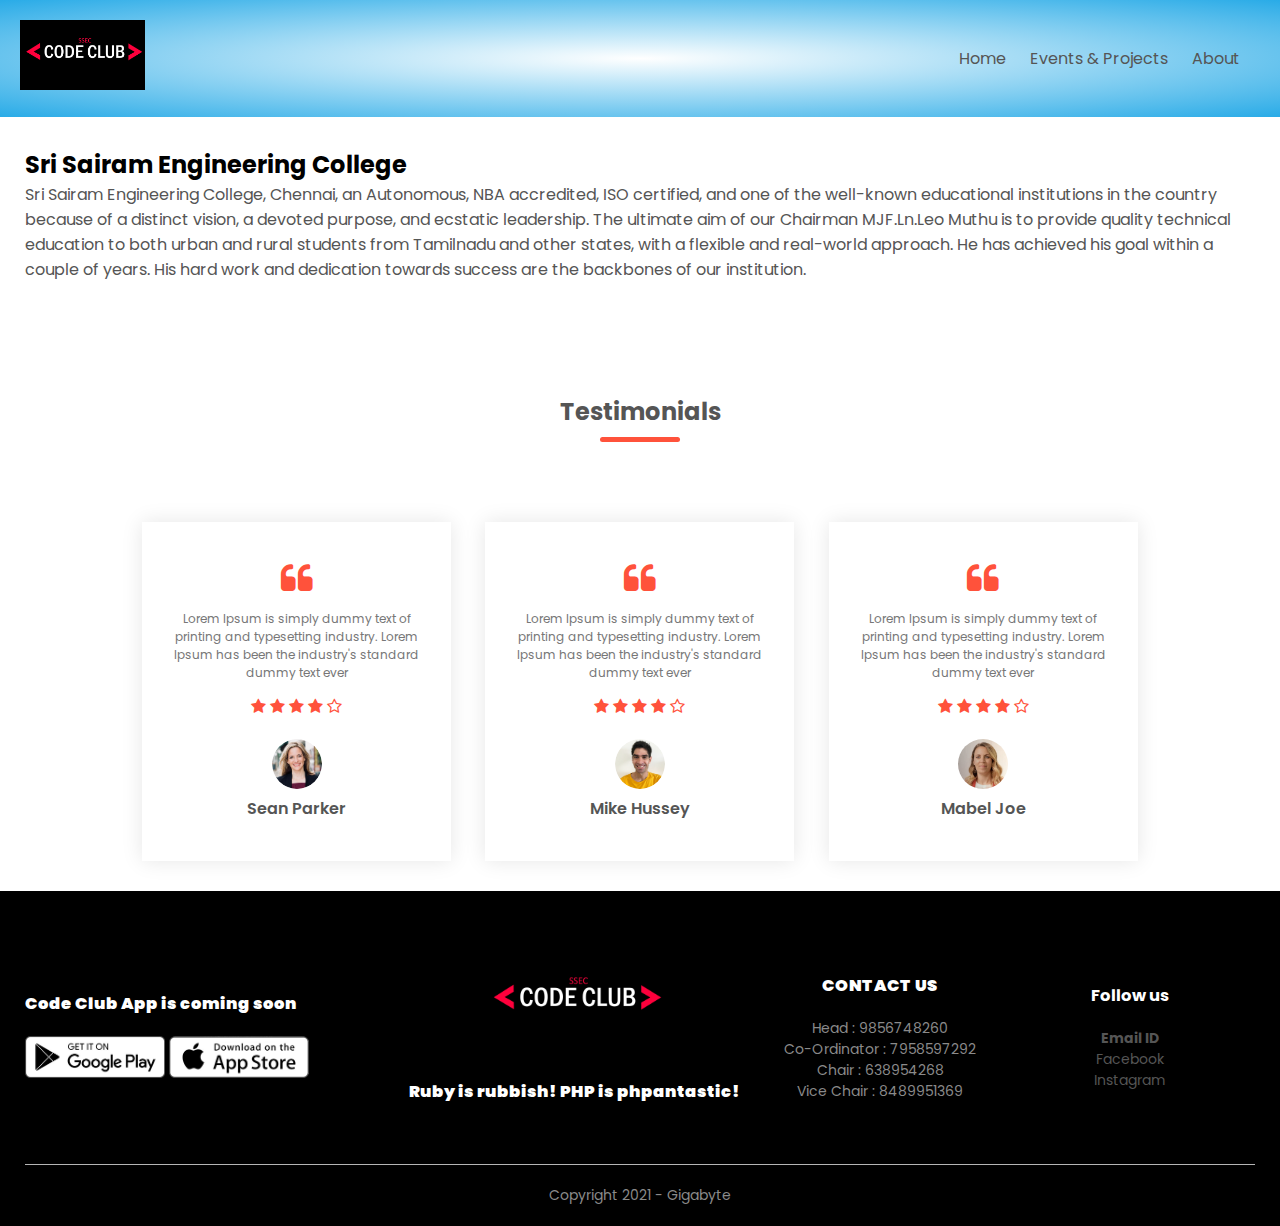
<file: about.html>
<!DOCTYPE html>
<html>
<head>
	<meta charset="utf-8">
  <meta name="viewport" content="width=device-width, initial-scale=1.0">
	<title>SSEC | Code Club | Gigabytes</title>
	<link rel="stylesheet" type="text/css" href="Style.css">
	<link rel="preconnect" href="https://fonts.googleapis.com">
    <link rel="preconnect" href="https://fonts.gstatic.com" crossorigin>
    <link href="https://fonts.googleapis.com/css2?family=Poppins:wght@300;400;500;600;700&display=swap" rel="stylesheet">
    <link rel="stylesheet" type="text/css" href="https://cdnjs.cloudflare.com/ajax/libs/font-awesome/4.7.0/css/font-awesome.min.css">
</head>
<body>
    <div class="header">
    <div class="navbar">
        <div class="logo">
          <img src="images/Untitled-11.jpg" width="125px">
        </div>
        <nav>
            <ul id="MenuItems">
                <li><a href="index.html">Home</a></li>
                <li><a href="events.html">Events & Projects</a></li>
                <li><a href="about.html">About</a></li>
                <!--<li><a href="">Contact</a></li>-->
            </ul>
        </nav>
     <img src="images/menu.png" class="menu-icon" onclick="menutoggle()">
    </div>
</div>
<section class="about_section">
  <div class="container">
    <div class="row">
      <div class="col-md-6">
        <div class="about_img-container">
          <!--<img src="images/pos1.jpeg" alt="">-->
        </div>
      </div>
      <div class="col-md-6">
        <div class="about_detail-box">
          <h2>
            Sri Sairam Engineering College
          </h2>
          <p>Sri Sairam Engineering College, Chennai, an Autonomous, NBA accredited, ISO certified, and one of the well-known educational institutions in the country because of a distinct vision, a devoted purpose, and ecstatic leadership. The ultimate aim of our Chairman MJF.Ln.Leo Muthu is to provide quality technical education to both urban and rural students from Tamilnadu and other states, with a flexible and real-world approach. He has achieved his goal within a couple of years. His hard work and dedication towards success are the backbones of our institution.</p>
          </div>
        </div>
      </div>
    </div>
  </div>
</section>

 
<!-------------------testimonial--------------->
 <div class="testimonial">
    <div class="small-container">
        <h2 class="title">Testimonials</h2>
      <div class="row">
        <div class="col-3">
          <i class="fa fa-quote-left"></i>
          <p>Lorem Ipsum is simply dummy text of printing and typesetting industry. Lorem Ipsum has been the industry's standard dummy text ever</p>
          <div class="rating">
            <i class="fa fa-star"></i>
            <i class="fa fa-star"></i>
            <i class="fa fa-star"></i>
            <i class="fa fa-star"></i>
            <i class="fa fa-star-o"></i>
          </div>
          <img src="images/testi1.png">
          <h3>Sean Parker</h3>
        </div>
        <div class="col-3">
          <i class="fa fa-quote-left"></i>
          <p>Lorem Ipsum is simply dummy text of printing and typesetting industry. Lorem Ipsum has been the industry's standard dummy text ever</p>
          <div class="rating">
            <i class="fa fa-star"></i>
            <i class="fa fa-star"></i>
            <i class="fa fa-star"></i>
            <i class="fa fa-star"></i>
            <i class="fa fa-star-o"></i>
          </div>
          <img src="images/testi2.png">
          <h3>Mike Hussey</h3>
        </div>
        <div class="col-3">
          <i class="fa fa-quote-left"></i>
          <p>Lorem Ipsum is simply dummy text of printing and typesetting industry. Lorem Ipsum has been the industry's standard dummy text ever</p>
          <div class="rating">
            <i class="fa fa-star"></i>
            <i class="fa fa-star"></i>
            <i class="fa fa-star"></i>
            <i class="fa fa-star"></i>
            <i class="fa fa-star-o"></i>
          </div>
          <img src="images/testi3.jpg">
          <h3>Mabel Joe</h3>
        </div>
      </div>
    </div>
  </div>
</body>
<!----------footer--------->
<div class="footer">
  <div class="container">
    <div class="row">
      <div class="footer-col-1">
        <h3><b>Code Club App is coming soon</b></h3>
        <div class="app-logo">
          <img src="images/play-store.png">
          <img src="images/app-store.png">
        </div>
      </div>
      <div class="footer-col-2">
        <img src="images/Untitled-11.jpg">
        <h3><b>Ruby is rubbish! PHP is phpantastic!</b></h3>
      </div>
      <div class="footer-col-3">
        <h3><b>CONTACT US</b></h3>
        <ul>
          <li>Head : 9856748260</li>
          <li>Co-Ordinator : 7958597292</li>
          <li>Chair : 638954268</li>
          <li>Vice Chair : 8489951369</li>
        </ul>
      </div>
      <div class="footer-col-3">
        <h3>Follow us<b></b></h3>
        <ul>
          <li><a href="codeclubssec@gmail.com"><b>Email ID</b></a></li>
          <li><a href="https://www.facebook.com/sairam.codeclub">Facebook</a></li>
          <li><a href="https://instagram.com/sairam_codeclub?utm_medium=copy_link">Instagram</a></li>
        </ul>
      </div>
    </div>
    <hr>
    <p class="copyright">Copyright 2021 - Gigabyte</p>
  </div>
</div>  
<!-----------Js for toggle menu---------------->
  <script>
    var MenuItems = document.getElementById("MenuItems");

    MenuItems.style.maxHeight = "0px";

    function menutoggle() {
      if (MenuItems.style.maxHeight == "0px"){
        MenuItems.style.maxHeight = "200px"
      }
      else
      {
        MenuItems.style.maxHeight = "0px"
      }
    }
  </script>

</body>
</html>
</file>
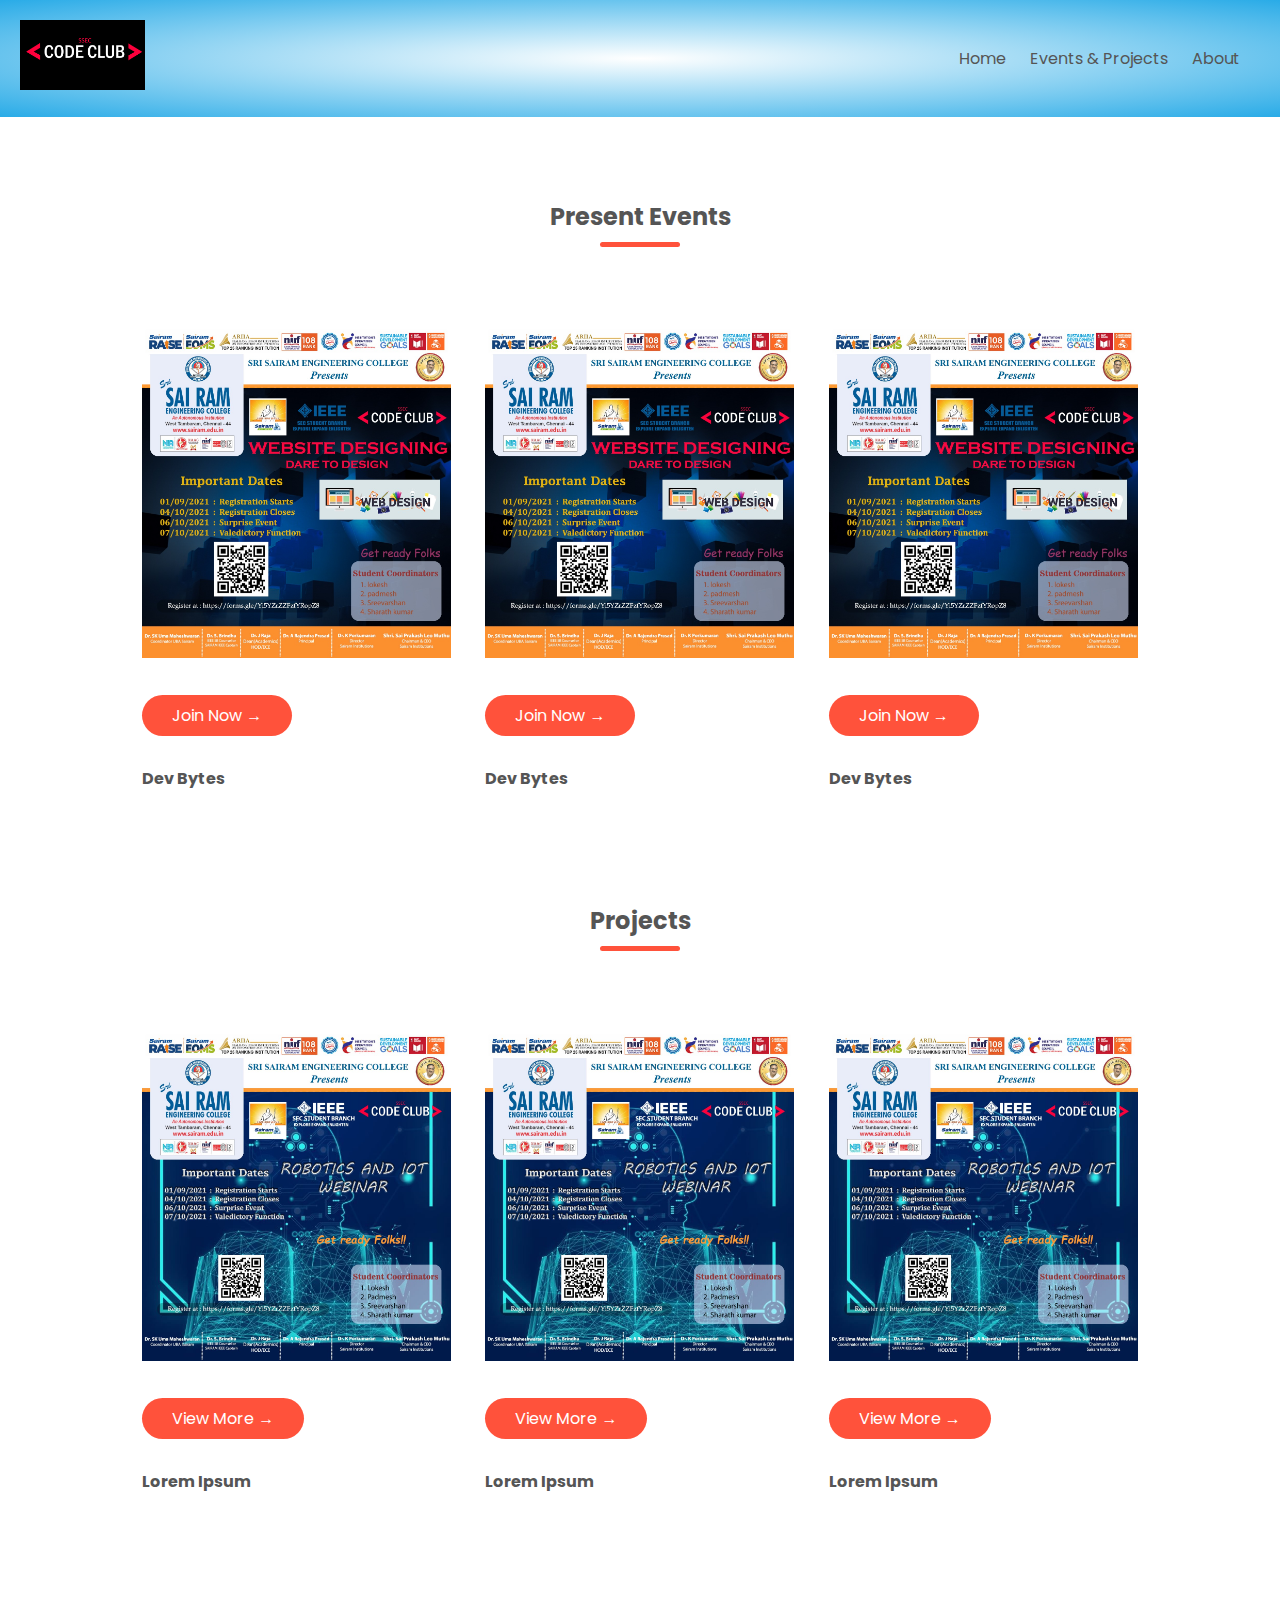
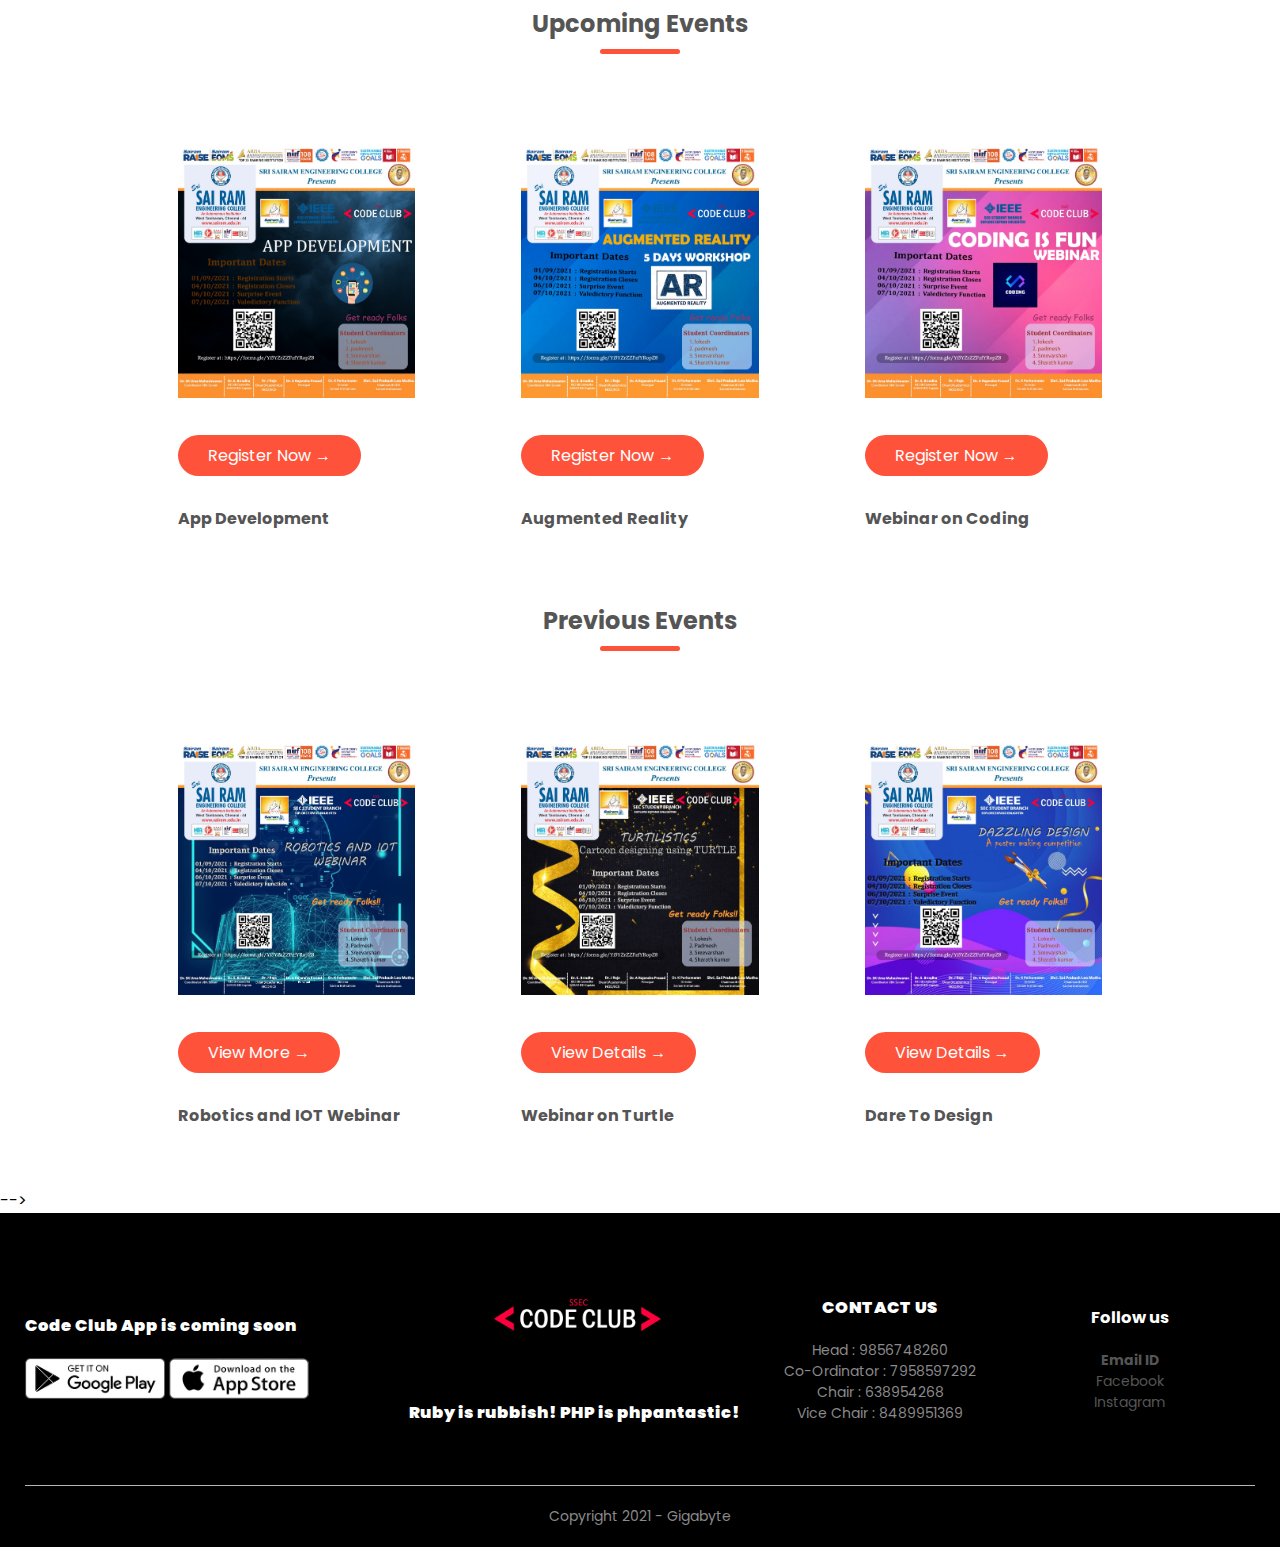
<file: events.html>
<!DOCTYPE html>
<html>
<head>
	<meta charset="utf-8">
  <meta name="viewport" content="width=device-width, initial-scale=1.0">
	<title>SSEC | Code Club | Gigabytes</title>
	<link rel="stylesheet" type="text/css" href="Style.css">
	<link rel="preconnect" href="https://fonts.googleapis.com">
    <link rel="preconnect" href="https://fonts.gstatic.com" crossorigin>
    <link href="https://fonts.googleapis.com/css2?family=Poppins:wght@300;400;500;600;700&display=swap" rel="stylesheet">
    <link rel="stylesheet" type="text/css" href="https://cdnjs.cloudflare.com/ajax/libs/font-awesome/4.7.0/css/font-awesome.min.css">
</head>
<body>
    <div class="header">
    <div class="navbar">
        <div class="logo">
            <img src="images/Untitled-11.jpg" width="125px">
        </div>
        <nav>
            <ul id="MenuItems">
                <li><a href="index.html">Home</a></li>
                <li><a href="events.html">Events & Projects</a></li>
                <li><a href="about.html">About</a></li>
                <!--<li><a href="">Contact</a></li>-->
            </ul>
        </nav>
     <img src="images/menu.png" class="menu-icon" onclick="menutoggle()">
    </div>
</div>
 <!------- Present Events ----------->
 <div class="categories">
    <h2 class="title">Present Events</h2>
    <div class="small-container">
      <div class="row">
        <div class="col-3">
          <img src="images/pos1.jpeg">
          <a href="meet.google.com/wbg-zmkk-qsf" class="btn">Join Now &#8594;</a>
          <h4><b>Dev Bytes</b></h4>
        </div>
        <div class="col-3">
          <img src="images/pos1.jpeg">
          <a href="meet.google.com/wbg-zmkk-qsf" class="btn">Join Now &#8594;</a>
          <h4><b>Dev Bytes</b></h4>
        </div>
        <div class="col-3">
          <img src="images/pos1.jpeg">
          <a href="meet.google.com/wbg-zmkk-qsf" class="btn">Join Now &#8594;</a>
          <h4><b>Dev Bytes</b></h4>
        </div>
      </div>
    </div>
  </div>
  <!--Projects--->
  <div class="categories">
    <h2 class="title">Projects</h2>
    <div class="small-container">
      <div class="row">
        <div class="col-3">
          <img src="images/pos5.jpeg">
          <a href="https://www.crio.do/projects/javascript-codechef-notifier/" class="btn">View More &#8594;</a>
          <h4><b>Lorem Ipsum</b></h4>
        </div>
        <div class="col-3">
          <img src="images/pos5.jpeg">
          <a href="https://www.crio.do/projects/javascript-codechef-notifier/" class="btn">View More &#8594;</a>
          <h4><b>Lorem Ipsum</b></h4>
        </div>
        <div class="col-3">
          <img src="images/pos5.jpeg">
          <a href="https://www.crio.do/projects/javascript-codechef-notifier/" class="btn">View More &#8594;</a>
          <h4><b>Lorem Ipsum</b></h4>
        </div>
      </div>
    </div>
  </div>
<!------- Upcoming Events ----------->
  <div class="small-container">
    <h2 class="title">Upcoming Events</h2>
    <div class="row">
      <div class="col-4">
        <img src="images/pos2.jpeg">
        <a href="https://www.crio.do/projects/javascript-codechef-notifier/" class="btn">Register Now &#8594;</a>
        <h4><b>App Development</b></h4>
        
      </div>
      <div class="col-4">
        <img src="images/pos3.jpeg">
        <a href="https://www.crio.do/projects/javascript-codechef-notifier/" class="btn">Register Now &#8594;</a>
        <h4><b>Augmented Reality</b></h4>
        
      </div>
      <div class="col-4">
        <img src="images/pos4.jpeg">
        <a href="https://www.crio.do/projects/javascript-codechef-notifier/" class="btn">Register Now &#8594;</a>
        <h4><b>Webinar on Coding</b></h4>
        
      </div>
      
    </div>
    <!--Previous Events-->
    <h2 class="title">Previous Events</h2>
    <div class="row">
      <div class="col-4">
        <img src="images/pos5.jpeg">
        <a href="https://forms.gle/7i72PMfDyccaM6L69" class="btn">View More &#8594;</a>
        <h4><b>Robotics and IOT Webinar</b></h4>
      </div>
      <div class="col-4">
        <img src="images/pos6.jpeg">
        <a href="https://forms.gle/7i72PMfDyccaM6L69" class="btn">View Details &#8594;</a>
        <h4><b>Webinar on Turtle</b></h4>
        
      </div>
      <div class="col-4">
        <img src="images/pos7.jpeg">
        <a href="https://forms.gle/7i72PMfDyccaM6L69" class="btn">View Details &#8594;</a>
        <h4><b>Dare To Design</b></h4>
        
      </div>
      
    </div>
    </div>
  </div>-->

</body>

<!----------footer--------->
<div class="footer">
  <div class="container">
    <div class="row">
      <div class="footer-col-1">
        <h3><b>Code Club App is coming soon</b></h3>
        <div class="app-logo">
          <img src="images/play-store.png">
          <img src="images/app-store.png">
        </div>
      </div>
      <div class="footer-col-2">
        <img src="images/Untitled-11.jpg">
        <h3><b>Ruby is rubbish! PHP is phpantastic!</b></h3>
      </div>
      <div class="footer-col-3">
        <h3><b>CONTACT US</b></h3>
        <ul>
          <li>Head : 9856748260</li>
          <li>Co-Ordinator : 7958597292</li>
          <li>Chair : 638954268</li>
          <li>Vice Chair : 8489951369</li>
        </ul>
      </div>
      <div class="footer-col-3">
        <h3>Follow us<b></b></h3>
        <ul>
          <li><a href = "mailto: sairam@sairam.edu.in"><b>Email ID</a></b></li>
          <li><a href="https://www.facebook.com/sairam.codeclub">Facebook</a></li>
          <li><a href="https://instagram.com/sairam_codeclub?utm_medium=copy_link">Instagram</a></li>
        </ul>
      </div>
    </div>
    <hr>
    <p class="copyright">Copyright 2021 - Gigabyte</p>
  </div>
</div>  
<!-----------Js for toggle menu---------------->
  <script>
    var MenuItems = document.getElementById("MenuItems");

    MenuItems.style.maxHeight = "0px";

    function menutoggle() {
      if (MenuItems.style.maxHeight == "0px"){
        MenuItems.style.maxHeight = "200px"
      }
      else
      {
        MenuItems.style.maxHeight = "0px"
      }
    }
    var coll = document.getElementsByClassName("collapsible");
    var i;

    for (i = 0; i < coll.length; i++) {
     coll[i].addEventListener("click", function() {
     this.classList.toggle("active");
     var content = this.nextElementSibling;
     if (content.style.display === "block") {
       content.style.display = "none";
     } else {
       content.style.display = "block";
     }
   });
}
  </script>

</body>
</html>
</file>
<file: Style.css>
*{
	margin: 0;
	padding: 0;
	box-sizing: border-box;
}
body{
	font-family: 'Poppins', sans-serif;
}
.navbar{
	display: flex;
	align-items: center;
	padding: 20px;
}
nav{
	flex: 1;
	text-align: right;
}
nav ul{
	display: inline-block;
	list-style-type: none;
}
nav ul li{
	display: inline-block;
	margin-right: 20px;
}
a{
	text-decoration: none;
	color: #555;
}
p{
	color: #555;
}
.container{
	max-width: 1300px;
	margin: auto;
	padding-left: 25px;
	padding-right: 25px;
}
.row{
	display: flex;
	align-items: center;
	flex-wrap: wrap;
	justify-content: space-around;
}
.col-2{
	flex-basis: 50%;
	min-width: 300px ;
}
.col-2 img{
	max-width: 100%;
	padding: 50px 0;
}
.col-2 h1{
	font-size: 50px;
	line-height: 60px;
	margin: 25px 0;
}
.btn{
	display: inline-block;
	background: #ff523b;
	color: #fff;
	padding: 8px 30px;
	margin: 30px 0;
	border-radius: 30px;
	transition: background 0.5s;
}

.btn:hover{
	background: #563434;
}
.header{
	background: radial-gradient(#fff,#29abe7);
}
.header .row{
	margin-top: 70px;
}
.categories{
	margin: 70px 0;

}
.col-3{
	flex-basis: 30%;
	min-width: 250px;
	margin-bottom: 30px;
}
.col-3 img{
	width: 100%;
}
.small-container{
	max-width: 1080px;
	margin: auto;
	padding-left: 25px;
	padding-right: 25px;
}
.col-4{
	flex-basis: 25%;
	padding: 10px;
	min-width: 200px;
	margin-bottom: 50px;
	transition: transform 0.5s;
}
.col-4 img{
	width: 100%;
}
.title{
	text-align: center;
	margin: 0 auto 80px;
	position: relative;
	line-height: 60px;
	color: #555;
}
.title::after{
	content: '';
	background: #ff523b;
	width: 80px;
	height: 5px;
	border-radius: 5px;
	position: absolute;
	bottom: 0;
	left: 50%;
	transform: translateX(-50%);
}
h4{
	color: #555;
	font-weight: normal;
}
.col-4 P{
	font-size: 14px;
}
.rating .fa{
	color: #ff523b;
}
.col-4:hover{
	transform: translateY(-5px);
}
 /*--------------- offer ----------------*/

.offer{
	background: radial-gradient(#fff,#ffd6d6);
	margin-top: 80px;
	padding: 30px 0;
}
.col-2 .offer-img{
	padding: 50px;
}
small{
	color: #555;
}
 /*-------------testimonial------------*/
 .testimonial{
 	padding-top: 100px;
 }
 .testimonial .col-3{
 	text-align: center;
 	padding: 40px 20px;
 	box-shadow: 0 0 20px 0px rgba(0,0,0,0.1);
 	cursor: pointer;
 	transition: transform 0.5s;
 }
 .testimonial .col-3 img{
 	width: 50px;
 	margin-top: 20px;
 	border-radius: 50%;
 }
 .testimonial .col-3:hover{
 	transform: translateY(-10px);
 }
 .fa.fa-quote-left{
 	font-size: 34px;
 	color: #ff523b;
 }
 .col-3 p{
 	font-size: 12px;
 	margin: 12px 0;
 	color: #777;
 }
 .testimonial .col-3 h3{
 	font-weight: 600;
 	color: #555;
 	font-size: 16px;

 }
 /*----------------------brands------------------------*/
 .brands{
 	margin: 100px auto;
 }
 col-5{
 	 width: 160px;
 }
 .col-5 img{
 	width: 100%;
 	cursor: pointer;
 	filter: grayscale(100%);
 }
 .col-5:hover{
 	filter: grayscale(0);
 }
 /*----------------------footer--------------*/
 .footer{
 	background: #000;
 	color: #8a8a8a;
 	font-size: 14px;
 	padding: 60px 0 20px;
 }
 .footer p{
 	color: #8a8a8a;
 }
 .footer h3{
 	color: #fff;
 	margin-bottom: 20px;
 }
 .footer-col-1, .footer-col-2, .footer-col-3, .footer-col-4{
 	min-width: 250px;
 	margin-bottom: 20px;
 } 
.footer-col-1{
	flex-basis: 30%;
}
.footer-col-2{
	flex: 1;
	text-align: center;
}
.footer-col-2 img{
    width: 180px;
    margin-bottom: 20px;
}
.footer-col-3, .footer-col-4{
	flex-basis: 12%;
	text-align: center;
}
ul{
	list-style-type: none;
}
.app-logo{
	margin-top: 20px;
}
.app-logo img{
	width: 140px;
}
.footer hr{
	border: none;
	background: #b5b5b5;
	height: 1px;
	margin: 20px 0;
}
.copyright{
	text-align: center;
}
.menu-icon{
	width: 28px;
	margin-left: 20px;
	display: none;
}
/*---------media query for menu------------*/

@media only screen and (max-width: 800px){
	nav ul{
		position: absolute;
		top: 70px;
		left: 0;
		background: #333;
		width: 100%;
		overflow: hidden;
		transition: max-height 0.5s;
	}
	nav ul li{
		display: block;
		margin-right: 50px;
		margin-top: 10px;
		margin-bottom: 10px;
	}
	nav ul li a{
		color: #fff;
	}
	.menu-icon{
		display: block;
		cursor: pointer;
	}
}
/*---------media query for less than 600 screen size------------*/

 @media only screen and (max-width: 600px){
 	.row{
 		text-align: center;
 	}
 	.col-2, .col-3, .col-4{
 		flex-basis: 100%;
 	}
 }
 .bodytime{
    margin-top:20px;
    color: #000000;
   
}
.timeline {
    position: relative;
    background: #ffffff;
    -webkit-border-radius: 4px;
    -moz-border-radius: 4px;
    border-radius: 4px;
    padding: 5rem;
    margin: 0 auto 1rem auto;
    overflow: hidden;
}
.timeline:after {
    content: "";
    position: absolute;
    top: 0;
    left: 50%;
    margin-left: -2px;
    border-right: 2px dashed #4b546f;
    height: 100%;
    display: block;
}

.timeline-row {
    padding-left: 50%;
    position: relative;
    margin-bottom: 30px;
}
.timeline-row .timeline-time {
    position: absolute;
    right: 50%;
    top: 15px;
    text-align: right;
    margin-right: 20px;
    color: #bcd0f7;
    font-size: 1.5rem;
}
.timeline-row .timeline-time small {
    display: block;
    font-size: 0.8rem;
}
.timeline-row .timeline-content {
    position: relative;
    padding: 20px 30px;
    background: radial-gradient(#fff,#29abe7);
    -webkit-border-radius: 4px;
    -moz-border-radius: 4px;
    border-radius: 4px;
    display: flex;
    align-items: center;
    justify-content: center;
    flex-direction: column;
    text-align: center;
}
.timeline-row .timeline-content:after {
    content: "";
    position: absolute;
    top: 20px;
    height: 16px;
    width: 16px;
    background: #1a233a;
}
.timeline-row .timeline-content:before {
    content: "";
    position: absolute;
    top: 20px;
    right: -49px;
    width: 20px;
    height: 20px;
    -webkit-border-radius: 100px;
    -moz-border-radius: 100px;
    border-radius: 100px;
    z-index: 10;
    background: #0125a7;
    border: 2px dashed #000000;
}
.timeline-row .timeline-content h4 {
    margin: 0 0 20px 0;
    overflow: hidden;
    white-space: nowrap;
    text-overflow: ellipsis;
    line-height: 150%;
}
.timeline-row .timeline-content p {
    margin-bottom: 30px;
    line-height: 150%;
}
.timeline-row .timeline-content i {
    font-size: 1.2rem;
    line-height: 100%;
    padding: 15px;
    -webkit-border-radius: 100px;
    -moz-border-radius: 100px;
    border-radius: 100px;
    background: #272e48;
    margin-bottom: 10px;
    display: inline-block;
}
.timeline-row .timeline-content .thumbs {
    margin-bottom: 20px;
    display: flex;
}
.timeline-row .timeline-content .thumbs img {
    margin: 5px;
    max-width: 60px;
}
.timeline-row .timeline-content .badge {
    color: #ffffff;
    background: linear-gradient(120deg, #00b5fd 0%, #0047b1 100%);
}
.timeline-row:nth-child(even) .timeline-content {
    margin-left: 40px;
    text-align: left;
}
.timeline-row:nth-child(even) .timeline-content:after {
    left: -8px;
    right: initial;
    border-bottom: 0;
    border-left: 0;
    transform: rotate(-135deg);
}
.timeline-row:nth-child(even) .timeline-content:before {
    left: -52px;
    right: initial;
}
.timeline-row:nth-child(odd) {
    padding-left: 0;
    padding-right: 50%;
}
.timeline-row:nth-child(odd) .timeline-time {
    right: auto;
    left: 50%;
    text-align: left;
    margin-right: 0;
    margin-left: 20px;
}
.timeline-row:nth-child(odd) .timeline-content {
    margin-right: 40px;
}
.timeline-row:nth-child(odd) .timeline-content:after {
    right: -8px;
    border-left: 0;
    border-bottom: 0;
    transform: rotate(45deg);
}

@media (max-width: 992px) {
    .timeline {
        padding: 15px;
    }
    .timeline:after {
        border: 0;
    }
    .timeline .timeline-row:nth-child(odd) {
        padding: 0;
    }
    .timeline .timeline-row:nth-child(odd) .timeline-time {
        position: relative;
        top: 0;
        left: 0;
        margin: 0 0 10px 0;
    }
    .timeline .timeline-row:nth-child(odd) .timeline-content {
        margin: 0;
    }
    .timeline .timeline-row:nth-child(odd) .timeline-content:before {
        display: none;
    }
    .timeline .timeline-row:nth-child(odd) .timeline-content:after {
        display: none;
    }
    .timeline .timeline-row:nth-child(even) {
        padding: 0;
    }
    .timeline .timeline-row:nth-child(even) .timeline-time {
        position: relative;
        top: 0;
        left: 0;
        margin: 0 0 10px 0;
        text-align: left;
    }
    .timeline .timeline-row:nth-child(even) .timeline-content {
        margin: 0;
    }
    .timeline .timeline-row:nth-child(even) .timeline-content:before {
        display: none;
    }
    .timeline .timeline-row:nth-child(even) .timeline-content:after {
        display: none;
    }
}
.about_section {
	margin-top: 30px;
  }
</file>
